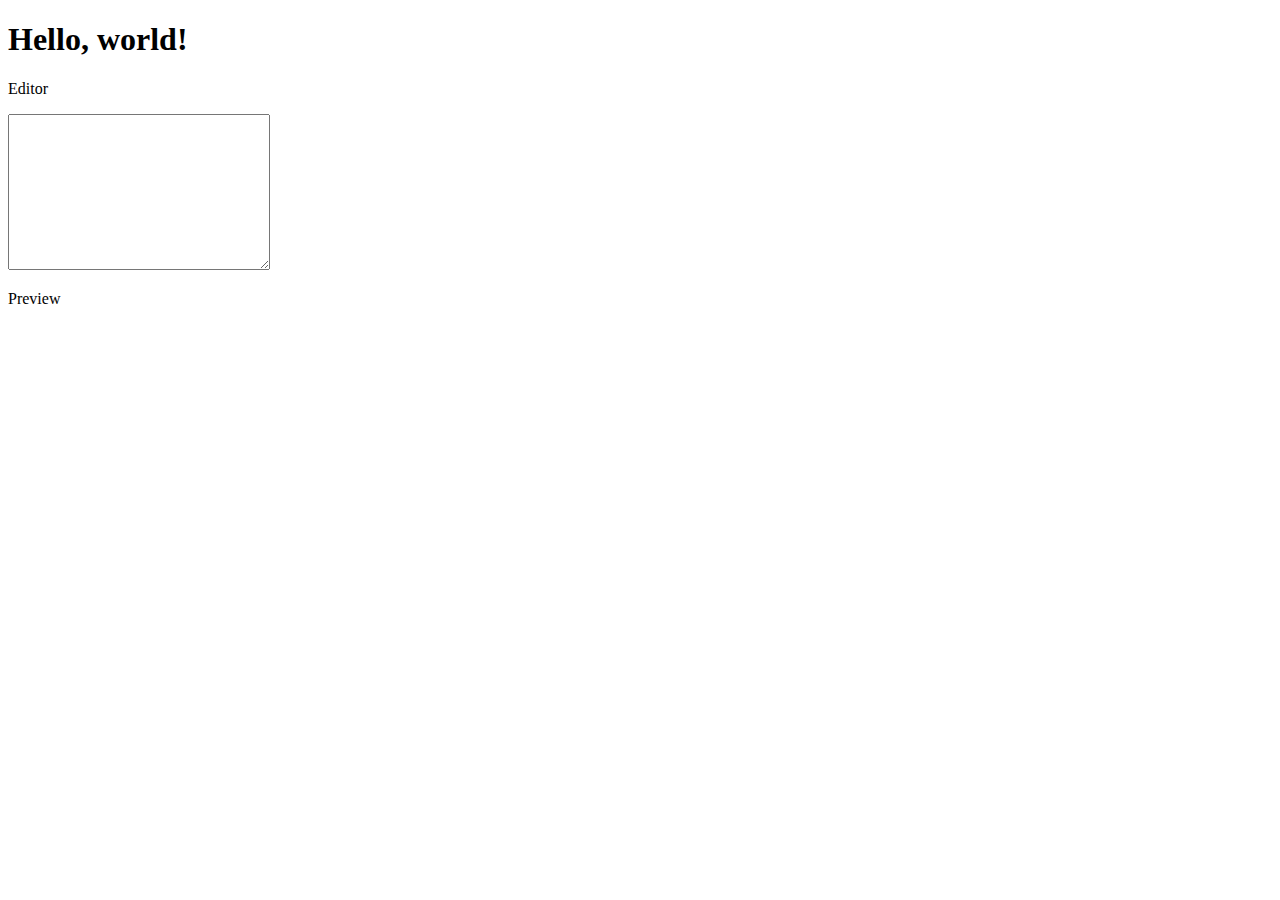
<file: Front_End_Developement_Libraries/markdown_previewer/index.html>
<!doctype html>
<html lang="en">
  <head>
    <!-- Required meta tags -->
    <meta charset="utf-8">
    <meta name="viewport" content="width=device-width, initial-scale=1">

    <!-- Bootstrap CSS -->
    <link href="https://cdn.jsdelivr.net/npm/bootstrap@5.1.0/dist/css/bootstrap.min.css" rel="stylesheet" integrity="sha384-KyZXEAg3QhqLMpG8r+8fhAXLRk2vvoC2f3B09zVXn8CA5QIVfZOJ3BCsw2P0p/We" crossorigin="anonymous">

    <title>Markdown Previewer</title>
  </head>
  <body>
    <div class="container-fluid">
        <div class="row">
            <div class="col text-center">
                <h1>Hello, world!</h1>
            </div>
        </div>
        <div class="row">
            <div class="col-6">
                <p>Editor</p>
                <textarea id="editor" cols="30" rows="10"></textarea>
            </div>
            <div class="col-6">
                <p>Preview</p>
                
            </div>
        </div>
    </div>


    <!-- Bootstrap Bundle with Popper -->
    <script src="https://cdn.jsdelivr.net/npm/bootstrap@5.1.0/dist/js/bootstrap.bundle.min.js" integrity="sha384-U1DAWAznBHeqEIlVSCgzq+c9gqGAJn5c/t99JyeKa9xxaYpSvHU5awsuZVVFIhvj" crossorigin="anonymous"></script>
    <script src="https://cdn.freecodecamp.org/testable-projects-fcc/v1/bundle.js"></script>
</body>
</html>
</file>
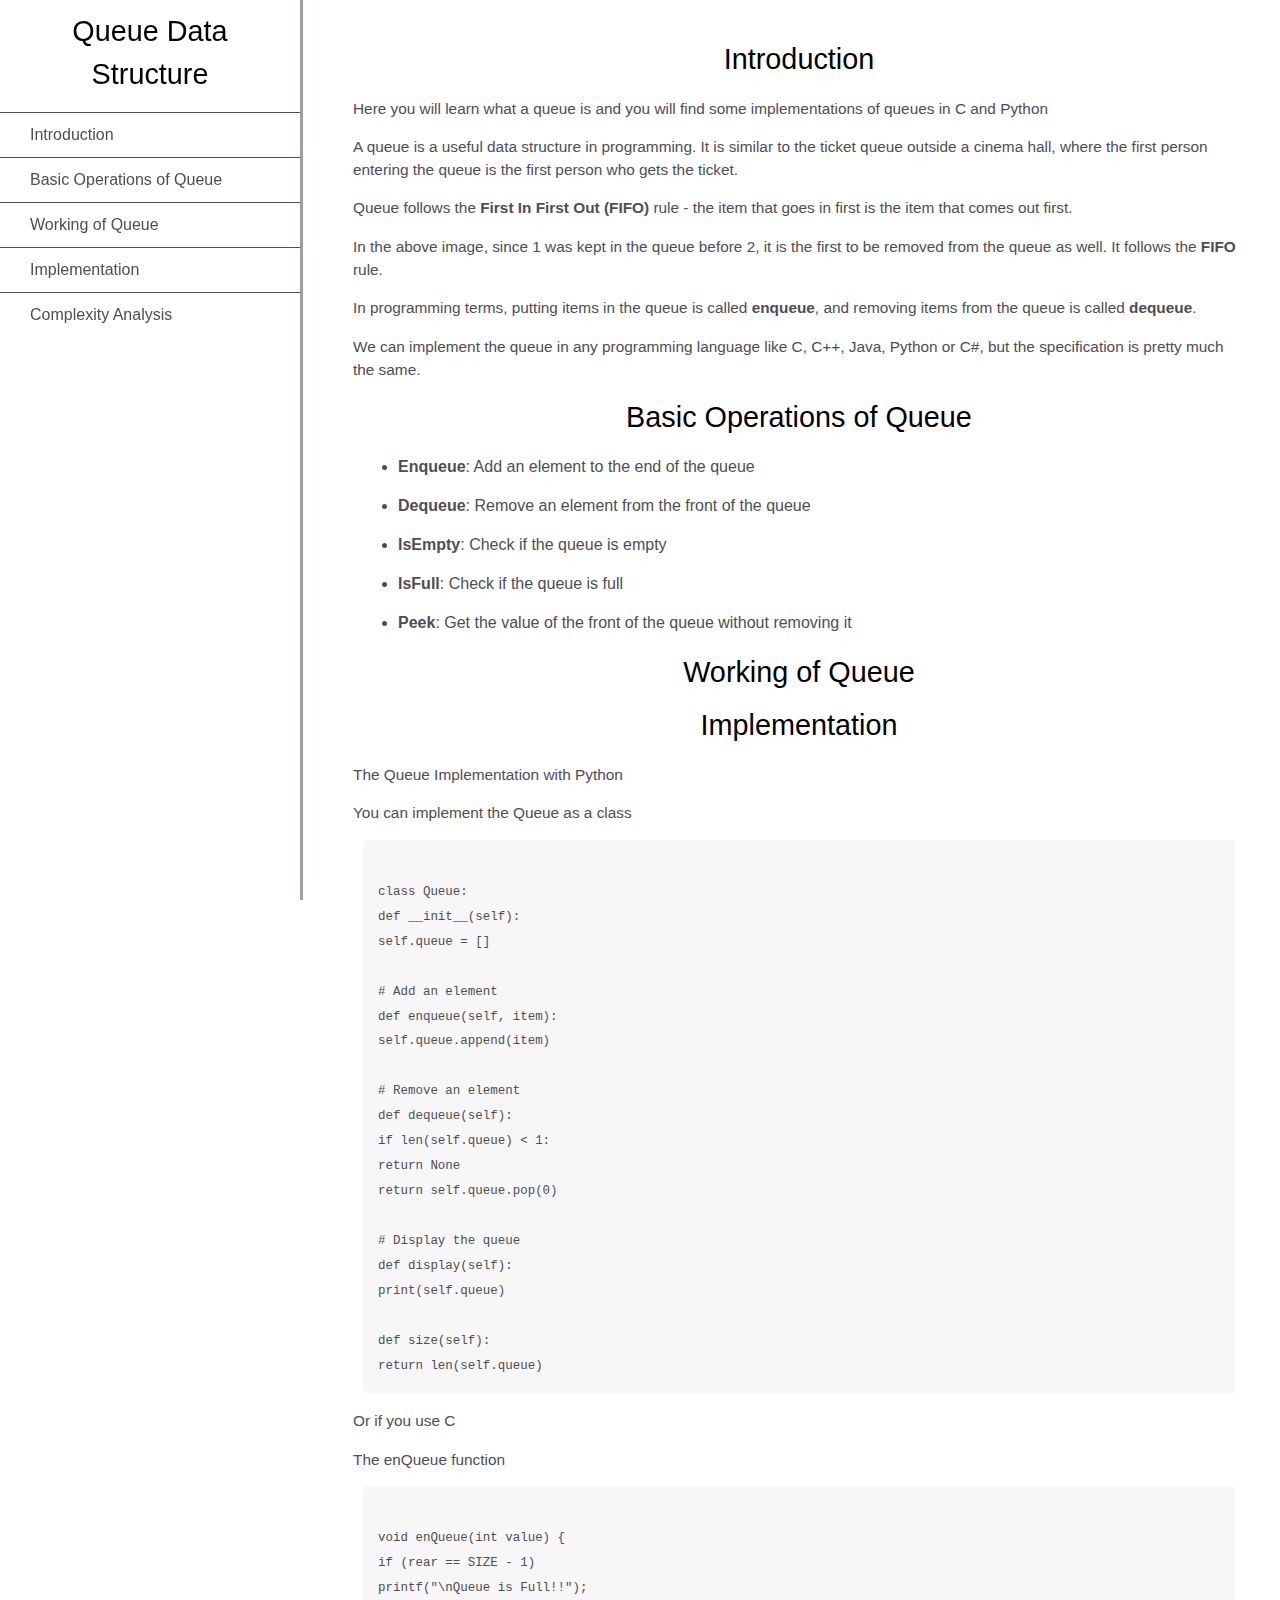
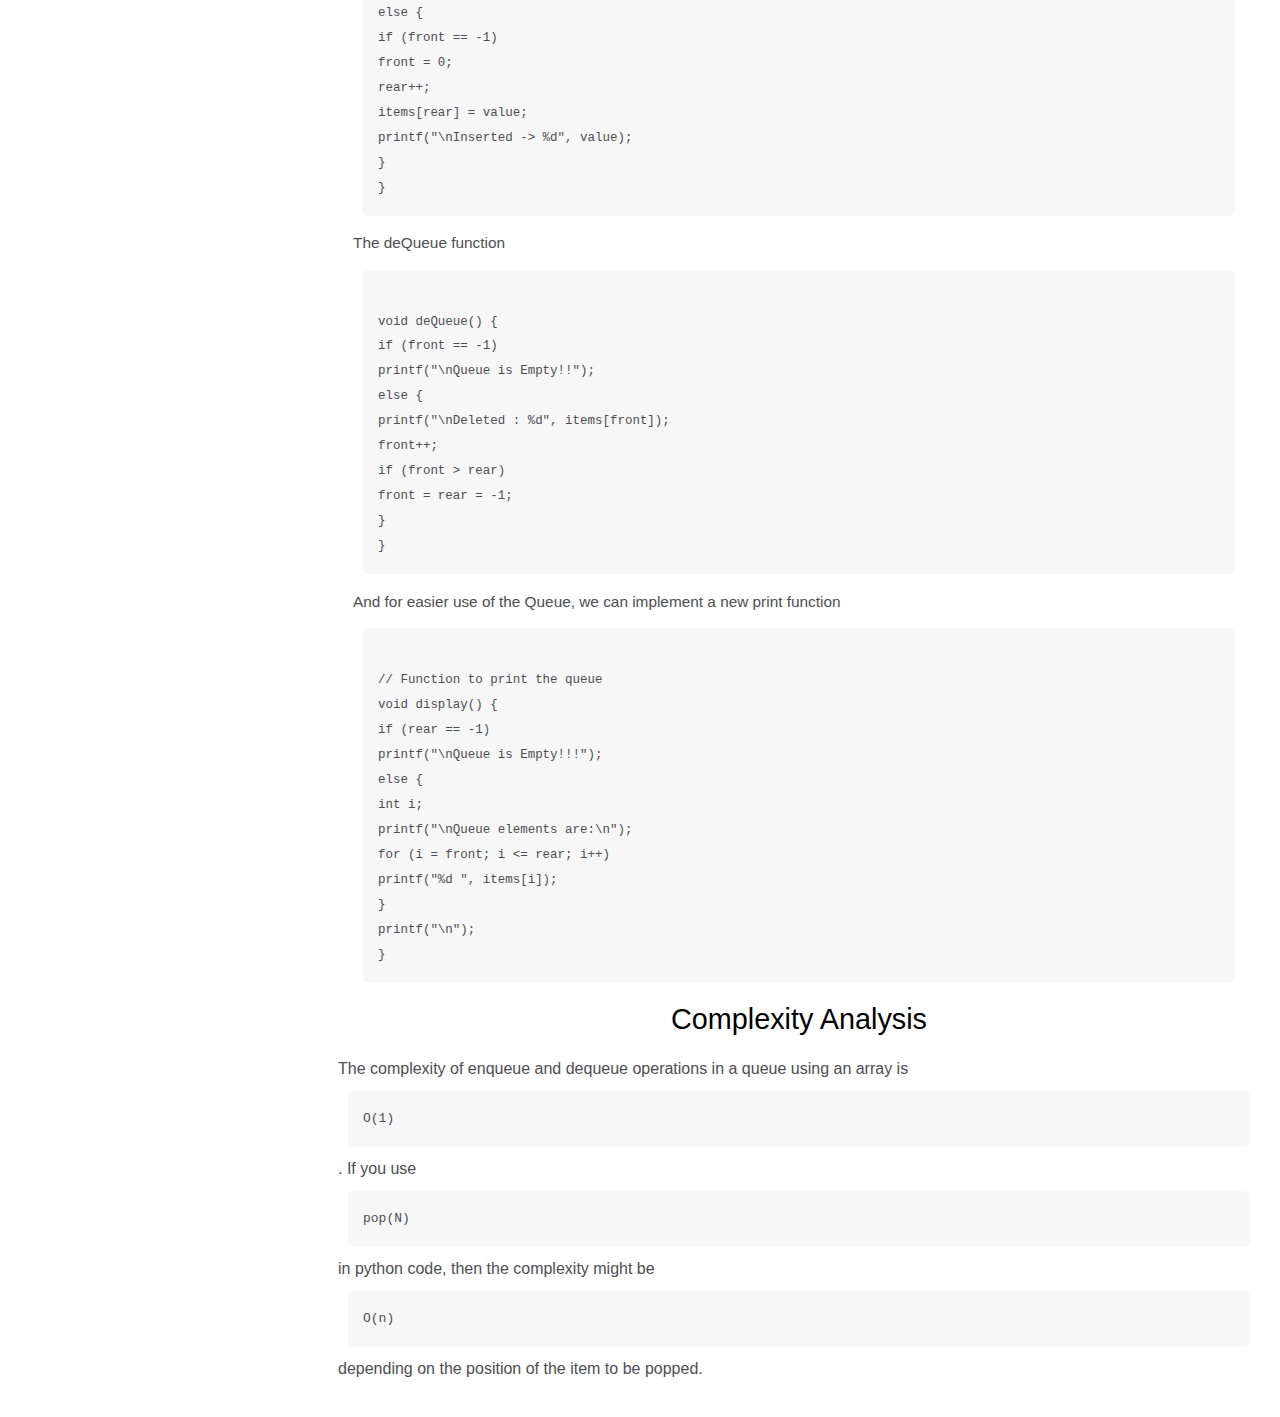
<file: Responsive_Web_Design/technical_documentation_page/index.html>
<!DOCTYPE html>
<html>
	<head>
		<meta charset="utf-8" />
		<title>Technical Documentation</title>
		<link rel="stylesheet" href="styles.css" />
	</head>
	<body>
		<!-- User Story #8: I can see a nav element with a corresponding id="navbar". -->
		<nav id="navbar">
			<header>Queue Data Structure</header>
			<ul>
				<li>
					<a href="#introduction" class="nav-link">Introduction</a>
				</li>
				<li>
					<a href="#Basic_Operations_of_Queue" class="nav-link"
						>Basic Operations of Queue</a
					>
				</li>
				<li>
					<a href="#Working_of_Queue" class="nav-link">Working of Queue</a>
				</li>
				<li>
					<a href="#implementation" class="nav-link"
						>Implementation</a
					>
				</li>
				<li>
					<a href="#Complexity_Analysis" class="nav-link">Complexity Analysis</a>
				</li>
			</ul>
		</nav>
		<!-- User Story #1: I can see a main element with a corresponding id="main-doc", which contains the page's main content (technical documentation). -->
		<main id="main-doc">
			<!-- User Story #2: Within the #main-doc element, I can see several section elements, each with a class of main-section. There should be a minimum of 5. -->
			<section class="main-section" id="introduction">
				<!-- User Story #3: The first element within each .main-section should be a header element which contains text that describes the topic of that section. -->
				<header>Introduction</header>
				<article>
					<p>
						Here you will learn what a queue is and you will find
						some implementations of queues in C and Python
					</p>
					<p>
						A queue is a useful data structure in programming. It is
						similar to the ticket queue outside a cinema hall, where
						the first person entering the queue is the first person
						who gets the ticket.
					</p>
					<p>
						Queue follows the
						<strong>First In First Out (FIFO)</strong> rule - the
						item that goes in first is the item that comes out
						first.
					</p>
					<p>
						In the above image, since 1 was kept in the queue before
						2, it is the first to be removed from the queue as well.
						It follows the <strong>FIFO</strong> rule.
					</p>

					<p>
						In programming terms, putting items in the queue is
						called <strong>enqueue</strong>, and removing items from
						the queue is called <strong>dequeue</strong>.
					</p>

					<p>
						We can implement the queue in any programming language
						like C, C++, Java, Python or C#, but the specification
						is pretty much the same.
					</p>
				</article>
			</section>
			<!-- User Story #4: Each section element with the class of main-section should also have an id that corresponds with the text of each header contained within it. Any spaces should be replaced with underscores (e.g. The section that contains the header "JavaScript and Java" should have a corresponding id="JavaScript_and_Java"). -->
			<!-- User Story #5: The .main-section elements should contain at least 10 p elements total (not each). -->
			<!-- User Story #6: The .main-section elements should contain at least 5 code elements total (not each). -->
			<!-- User Story #7: The .main-section elements should contain at least 5 li items total (not each). -->
			<section class="main-section" id="Basic_Operations_of_Queue">
				<header>Basic Operations of Queue</header>
				<ul>
					<li><strong>Enqueue</strong>: Add an element to the end of the queue</li>
					<li><strong>Dequeue</strong>: Remove an element from the front of the queue</li>
					<li><strong>IsEmpty</strong>: Check if the queue is empty</li>
					<li><strong>IsFull</strong>: Check if the queue is full</li>
					<li><strong>Peek</strong>: Get the value of the front of the queue without removing it</li>
				</ul>
			</section>
			<section class="main-section" id="Working_of_Queue">
				<header>Working of Queue</header>

			</section>
			<section class="main-section" id="implementation">
				<header>Implementation</header>
				<article>
					<p>The Queue Implementation with Python</p>
					<p>You can implement the Queue as a class</p>
					<code>
						class Queue: 
							def __init__(self): 
							self.queue = [] 

							# Add an element 
							def enqueue(self, item):
								self.queue.append(item) 

							# Remove an element 
							def	dequeue(self): 
								if len(self.queue) < 1: 
									return None
								return self.queue.pop(0) 

							# Display the queue
							def display(self): 
								print(self.queue) 

							def size(self): 
								return len(self.queue)
					</code>
					<p>Or if you use C</p>
					<p>The enQueue function</p>
					<code>
						void enQueue(int value) {
							if (rear == SIZE - 1)
							    printf("\nQueue is Full!!");
							else {
							    if (front == -1)
							        front = 0;
							    rear++;
							    items[rear] = value;
							    printf("\nInserted -> %d", value);
							}
						}
					</code>
					<p>The deQueue function</p>
					<code>
						void deQueue() {
						    if (front == -1)
						    	printf("\nQueue is Empty!!");
						    else {
							    printf("\nDeleted : %d", items[front]);
							    front++;
						    	if (front > rear)
						        	front = rear = -1;
						  	}
						}
					</code>
					<p>And for easier use of the Queue, we can implement a new print function</p>
					<code>
						// Function to print the queue
						void display() {
						  if (rear == -1)
						    printf("\nQueue is Empty!!!");
						  else {
						    int i;
						    printf("\nQueue elements are:\n");
						    for (i = front; i <= rear; i++)
						      printf("%d  ", items[i]);
						  }
						  printf("\n");
						}
					</code>
				</article>
			</section>
			<section class="main-section" id="Complexity_Analysis">
				<header>Complexity Analysis</header>
				<p>The complexity of enqueue and dequeue operations in a queue using an array is <code>O(1)</code>. If you use <code>pop(N)</code> in python code, then the complexity might be <code>O(n)</code> depending on the position of the item to be popped.</p>
			</section>
		</main>
	</body>
</html>
</file>
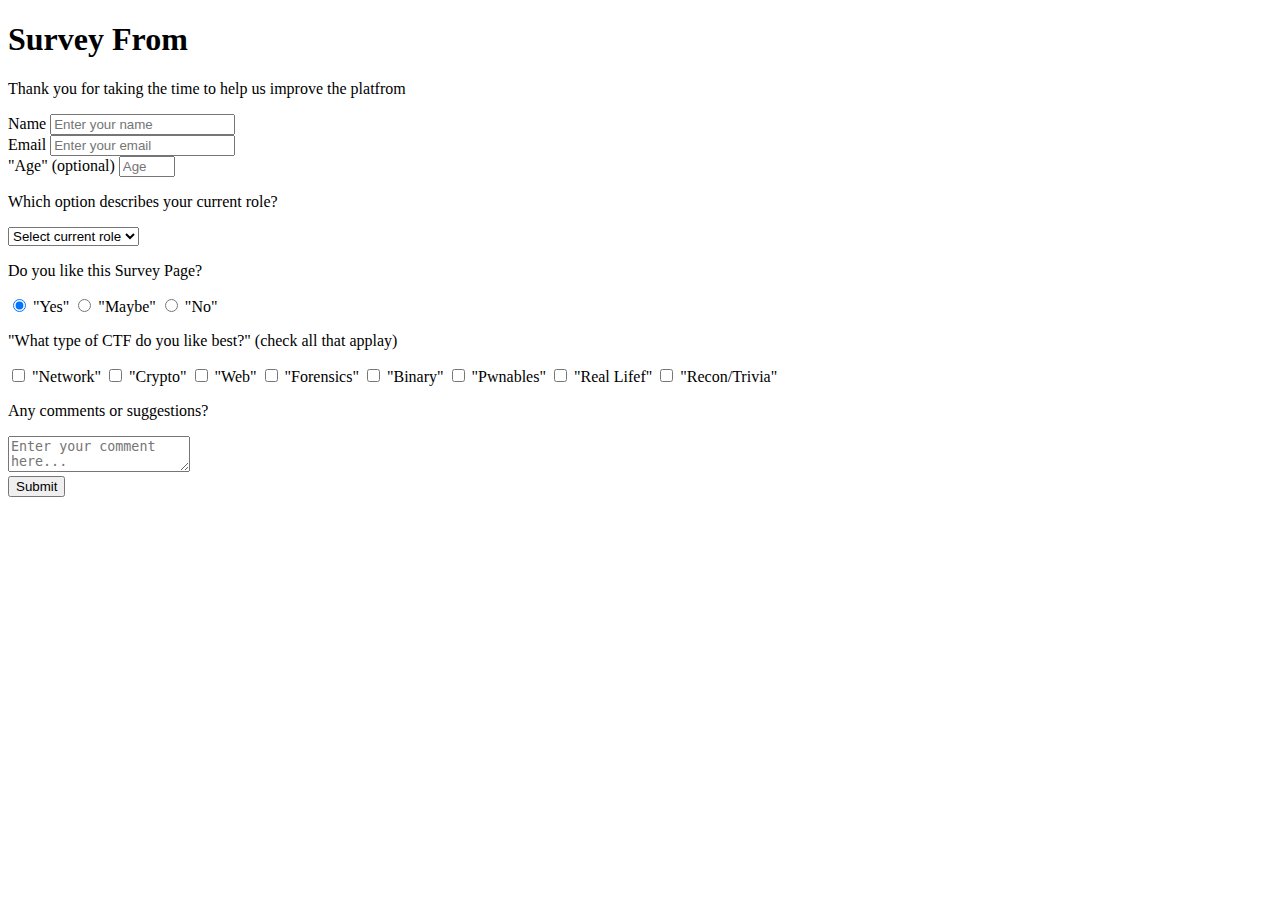
<file: Responsive_Web_Design/Survey/main.html>
<!DOCTYPE html>
<html lang="en">
  <body>
    <header class="header">
      <!-- User Story #1: I can see a title with id="title" in H1 sized text. -->
      <h1 id="title" class="text-center">Survey From</h1>
      <!-- User Story #2: I can see a short explanation with id="description" in P sized text-->
      <p id="description" class="description text-center">
        Thank you for taking the time to help us improve the platfrom
      </p>
    </header>
    <!-- User Story #3: I can see a form with id="survey-form". -->
    <!-- User Story #10: For the name, email, and number input fields inside the form I can see corresponding labels that describe the purpose of each field with the following ids: id="name-label", id="email-label", and id="number-label". -->
    <!-- User Story #11: For the name, email, and number input filds, I can see placeholder text that gives me a description or instructions for each field. -->
    <form id="survey-form">
      <div class="form-group">
        <!-- User Story #4: Inside the form element, I am required to enter my name in a field with id="name". -->
        <label id="name-label" for="name">Name</label>
        <input
          type="text"
          name="name"
          id="name"
          class="form-control"
          placeholder="Enter your name"
          required
        />
      </div>
      <div class="form-group">
        <!-- User Story #5: Inside the form element, I am required to enter an email in a field with id="email". -->
        <!-- User Story #6: If I enter an email that is not formatted correctly, I will see an HTML5 validation error. -->
        <label id="email-label" for="email">Email</label>
        <input
          type="email"
          name="email"
          id="email"
          class="form-control"
          placeholder="Enter your email"
          required
        />
      </div>
      <div class="form-group">
        <!-- User Story #7: Inside the form, I can enter a number in a field with id="number". -->
        <!-- User Story #8: If I enter non-numbers in the number input, I will see an HTML5 validation error. -->
        <label id="number-label" for="number"
          >"Age" <span class="clue">(optional)</span>
        </label>
        <!-- User Story #9: If I enter numbers outside the range of the number input, which are defined by the min and max attributes, I will see an HTML5 validation error. -->
        <input
          type="number"
          name="age"
          id="number"
          min="10"
          max="99"
          class="form-control"
          placeholder="Age"
        />
      </div>
      <!-- User Story #12: Inside the form element, I can select an option from a dropdown that has a corresponding id="dropdown". -->
      <div class="form-group">
        <p>Which option describes your current role?</p>
        <select id="dropdown" name="role" class="form-control" required>
          <option disabled selected value>Select current role</option>
          <option value="student">Student</option>
          <option value="job">Full Time Job</option>
          <option value="lerner">Full Time Lerner</option>
          <option value="preferNo">Prefer not to say</option>
          <option value="other">Other</option>
        </select>
      </div>
      <!--User Story #13: Inside the form element, I can select a field from one or more groups of radio buttons. Each group should be grouped using the name attribute. -->
      <div class="form-group">
        <p>Do you like this Survey Page?</p>
        <label>
          <input
            name="user-recommend"
            value="yes"
            type="radio"
            class="input-radio"
            checked
          />
          "Yes"
        </label>
        <label>
          <input
            name="user-recommend"
            value="maybe"
            type="radio"
            class="input-radio"
          />
          "Maybe"
        </label>
        <label>
          <input
            name="user-recommend"
            value="no"
            type="radio"
            class="input-radio"
          />
          "No"
        </label>
      </div>
      <!-- User Story #14: Inside the form element, I can select several fields from a series of checkboxes, each of which must have a value attribute. -->
      <div class="form-group">
        <p>
          "What type of CTF do you like best?"
          <span class="clue">(check all that applay)</span>
        </p>
        <label>
          <input
            name="prefer"
            value="network"
            type="checkbox"
            class="input-checkbox"
          />
          "Network"
        </label>
        <label>
          <input
            name="prefer"
            value="crypto"
            type="checkbox"
            class="input-checkbox"
          />
          "Crypto"
        </label>
        <label>
          <input
            name="prefer"
            value="web"
            type="checkbox"
            class="input-checkbox"
          />
          "Web"
        </label>
        <label>
          <input
            name="prefer"
            value="forensics"
            type="checkbox"
            class="input-checkbox"
          />
          "Forensics"
        </label>
        <label>
          <input
            name="prefer"
            value="binary"
            type="checkbox"
            class="input-checkbox"
          />
          "Binary"
        </label>
        <label>
          <input
            name="prefer"
            value="pwnables"
            type="checkbox"
            class="input-checkbox"
          />
          "Pwnables"
        </label>
        <label>
          <input
            name="prefer"
            value="reallife"
            type="checkbox"
            class="input-checkbox"
          />
          "Real Lifef"
        </label>
        <label>
          <input
            name="prefer"
            value="recon"
            type="checkbox"
            class="input-checkbox"
          />
          "Recon/Trivia"
        </label>
      </div>
      <!-- User Story #15: Inside the form element, I am presented with a textarea at the end for additional comments. -->
      <div class="form-group">
        <p>Any comments or suggestions?</p>
        <textarea
          id="comments"
          class="text-input"
          name="comment"
          placeholder="Enter your comment here..."
        ></textarea>
      </div>
      <!-- User Story #16: Inside the form element, I am presented with a button with id="submit" to submit all my inputs. -->
      <div class="form-group">
        <button type="submit" id="submit" class="submit-button">Submit</button>
      </div>
    </form>
  </body>
</html>
</file>
<file: Responsive_Web_Design/technical_documentation_page/styles.css>
html,
body {
  min-width: 290px;
  color: #4d4e53;
  background-color: #ffffff;
  font-family: 'Open Sans', Arial, sans-serif;
  line-height: 1.5;
}

#navbar {
  position: fixed;
  min-width: 290px;
  top: 0px;
  left: 0px;
  width: 300px;
  height: 100%;
  border-right: solid;
  border-color: rgba(0, 22, 22, 0.4);
}

header {
  color: black;
  margin: 10px;
  text-align: center;
  font-size: 1.8em;
  font-weight: thin;
}

#navbar ul {
  height: 88%;
  padding: 0;
  overflow-y: auto;
  overflow-x: hidden;
}

#navbar li {
  color: #4d4e53;
  border-top: 1px solid;
  list-style: none;
  position: relative;
  width: 100%;
}

#navbar a {
  display: block;
  padding: 10px 30px;
  color: #4d4e53;
  text-decoration: none;
  cursor: pointer;
}

#main-doc {
  position: absolute;
  margin-left: 310px;
  padding: 20px;
  margin-bottom: 110px;
}

section article {
  color: #4d4e53;
  margin: 15px;
  font-size: 0.96em;
}

section li {
  margin: 15px 0px 0px 20px;
}

code {
  display: block;
  text-align: left;
  white-space: pre-line;
  position: relative;
  word-break: normal;
  word-wrap: normal;
  line-height: 2;
  background-color: #f7f7f7;
  padding: 15px;
  margin: 10px;
  border-radius: 5px;
}

@media only screen and (max-width: 400px) {
  #main-doc {
    margin-left: -10px;
  }

  code {
    margin-left: -20px;
    width: 100%;
    padding: 15px;
    padding-left: 10px;
    padding-right: 45px;
    min-width: 233px;
  }
}
</file>
